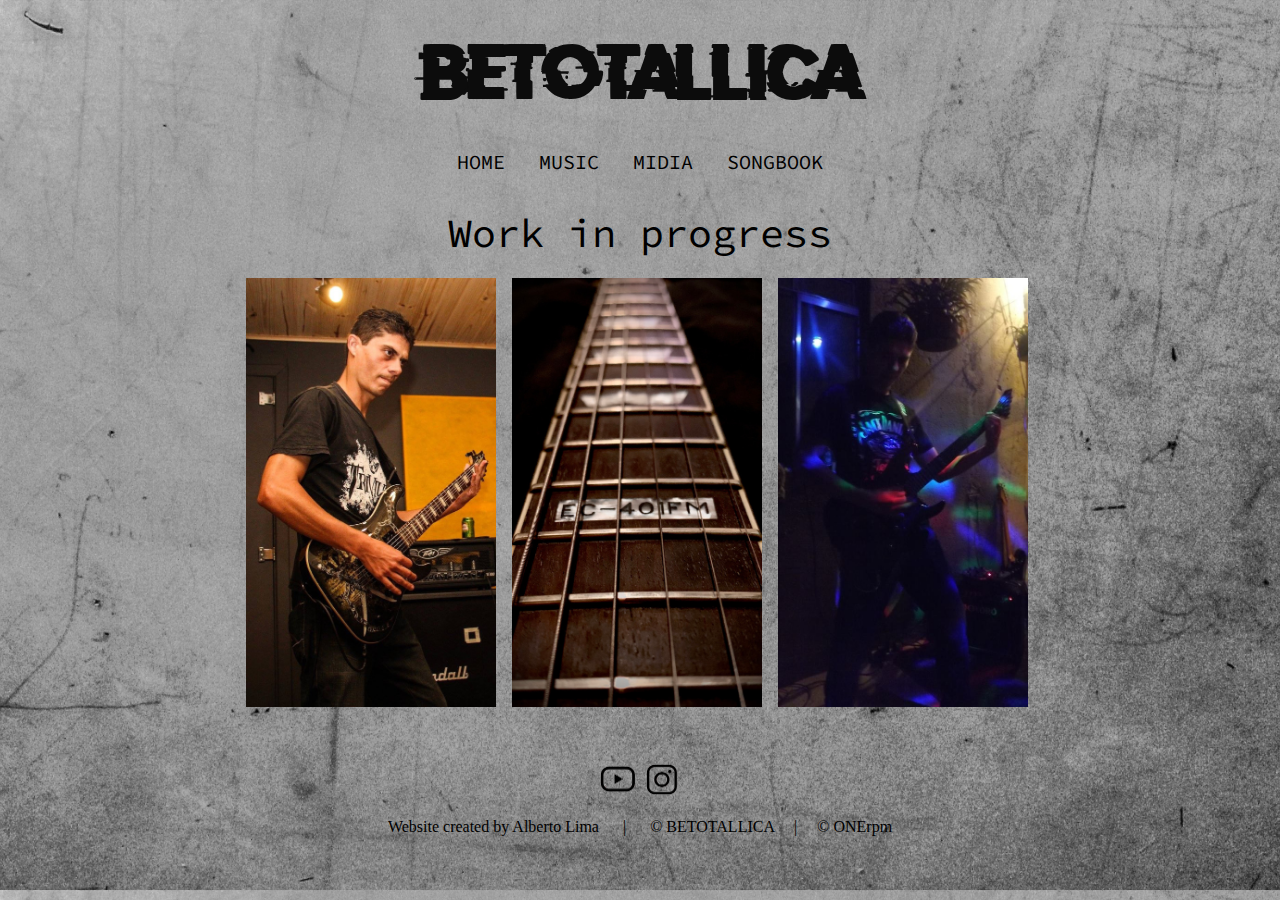
<file: index.html>
<!DOCTYPE html>
<html lang="pt-br">
<head>
    <meta charset="UTF-8">
    <meta name="viewport" content="width=device-width, initial-scale=1.0">
    <title>BetoTallica</title>
    <link rel="stylesheet" href="style.css">
    <link rel="apple-touch-icon" sizes="180x180" href="/favicon/apple-touch-icon.png">
    <link rel="icon" type="image/png" sizes="32x32" href="/favicon/favicon-32x32.png">
    <link rel="icon" type="image/png" sizes="16x16" href="/favicon/favicon-16x16.png">
    </head>
<body>
    <header>
        <h1>BETOTALLICA</h1>
    </header>
    <nav>
        <a href="index.html">HOME</a>
        <a href="music.html">MUSIC</a>
        <a href="video.html">MIDIA</a>
        <a href="songbook.html">SONGBOOK</a>
    </nav>
    <main>
        <h2>Work in progress</h2>
        <div id="P01">
            <img src="imagens/eu-guitar01.jpg" alt="eu guitar">
            <img src="imagens/guitarra-ec01.jpeg" alt="braço guitarra">
            <img src="imagens/eu-guitar02.jpg" alt="eu guitar">
        </div>
    </main>
    <footer>
        <a href="https://www.youtube.com/betotallica" target="_black"><img src="imagens/youtube-ico.png" width="160" alt="youtube ico"></a>
        <a href="https://www.instagram.com/beto.tallica" target="_blank"><img src="imagens/instagran-ico.png" width="160" alt="instagram ico"></a>
        <p> Website created by Alberto Lima &nbsp;&nbsp;&nbsp;&nbsp; | &nbsp;&nbsp;&nbsp;&nbsp; © BETOTALLICA &nbsp;&nbsp;&nbsp;&nbsp;|&nbsp;&nbsp;&nbsp;&nbsp; © ONErpm </p>
    </footer>
</body>
</html>
</file>
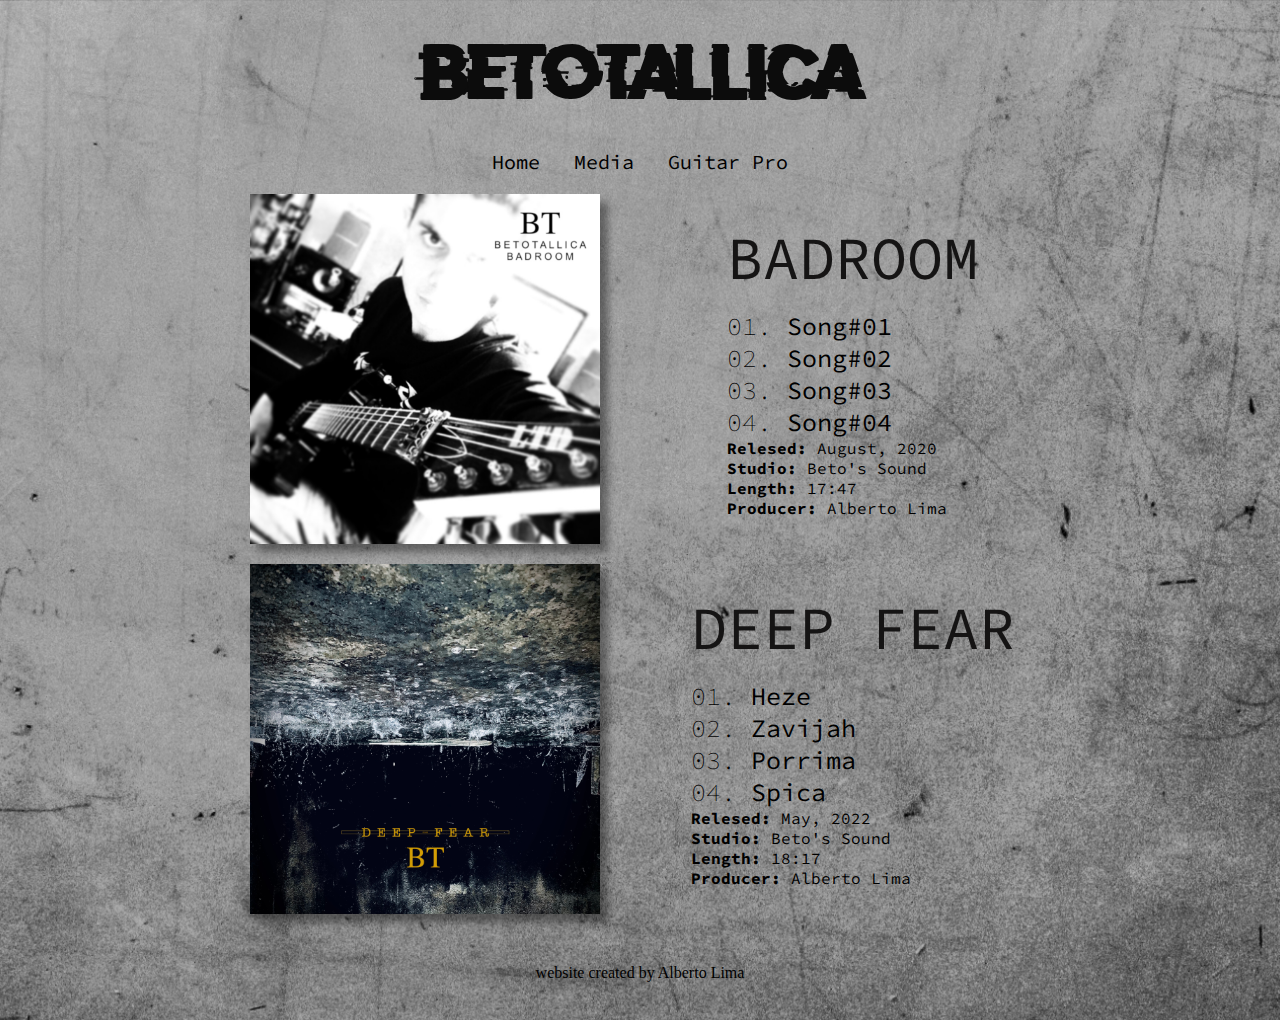
<file: home.html>
<!DOCTYPE html>
<html lang="pt-br">
<head>
    <meta charset="UTF-8">
    <meta name="viewport" content="width=device-width, initial-scale=1.0">
    <title>BetoTallica</title>
    <link rel="stylesheet" href="style.css">
</head>
<body>
    <header>
        <h1>BETOTALLICA</h1>
    </header>
    <nav>
        <a href="home.html">Home</a>
        <a href="media.html">Media</a>
        <a href="guitar-pro.html">Guitar Pro</a>
    </nav>
    <main>
        <div class="container">
            <img src="imagens/capa-badroom.jpg" alt="Capa EP Badroom">
            <ul>
                <li class="titulo">BADROOM</li>
                <li class="musica">01. <strong>Song#01</strong></li>
                <li class="musica">02. <strong>Song#02</strong></li>
                <li class="musica">03. <strong>Song#03</strong></li>
                <li class="musica">04. <strong>Song#04</strong></li>
                <li class="credito"><strong>Relesed:</strong> August, 2020</li>
                <li class="credito"><strong>Studio:</strong> Beto's Sound</li>
                <li class="credito"><strong>Length:</strong> 17:47</li>
                <li class="credito"><strong>Producer:</strong> Alberto Lima</li>
            </ul>
        </div>
        <div class="container">
            <img src="imagens/capa-deep-fear.jpg" alt="Capa EP Deep Fear">
            <ul>
                <li class="titulo">DEEP FEAR</li>
                <li class="musica">01. <strong>Heze</strong></li>
                <li class="musica">02. <strong>Zavijah</strong></li>
                <li class="musica">03. <strong>Porrima</strong></li>
                <li class="musica">04. <strong>Spica</strong></li>
                <li class="credito"><strong>Relesed:</strong> May, 2022</li>
                <li class="credito"><strong>Studio:</strong> Beto's Sound</li>
                <li class="credito"><strong>Length:</strong> 18:17</li>
                <li class="credito"><strong>Producer:</strong> Alberto Lima</li>
            </ul>
        </div>
    </main>
    <footer>website created by Alberto Lima</footer>
</body>
</html>
</file>
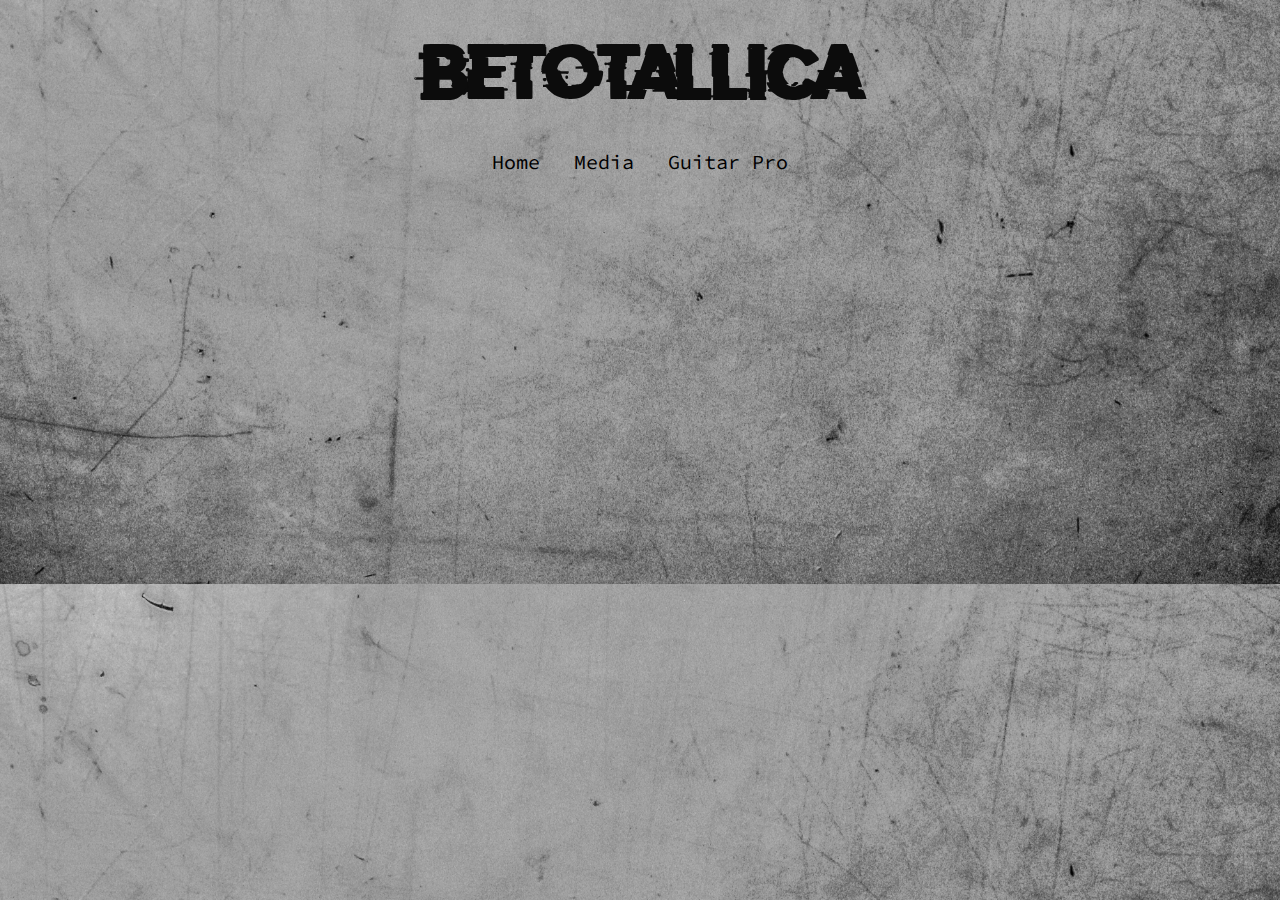
<file: media.html>
<!DOCTYPE html>
<html lang="en">
<head>
    <meta charset="UTF-8">
    <meta name="viewport" content="width=device-width, initial-scale=1.0">
    <title>BETOTALLICA</title>
    <link rel="stylesheet" href="style.css">
</head>
<body>
    <header>
      <h1>BETOTALLICA</h1>
    </header>
    <nav>
      <a href="index.html">Home</a>
      <a href="media.html">Media</a>
      <a href="guitar-pro.html">Guitar Pro</a>
    </nav>
</body>
    <div class="container">
        <div class="video">
            <iframe width="360" height="200" src="https://www.youtube.com/embed/MgriWmiYdKs" title="YouTube video player" allow="accelerometer; autoplay; clipboard-write; encrypted-media; gyroscope; picture-in-picture; web-share" allowfullscreen></iframe>
        </div>
        <div class="video">
            <iframe width="360" height="200" src="https://www.youtube.com/embed/rM72-N9GlTs" title="YouTube video player" allow="accelerometer; autoplay; clipboard-write; encrypted-media; gyroscope; picture-in-picture; web-share" allowfullscreen></iframe>
        </div>
    </div>
</html>
</file>
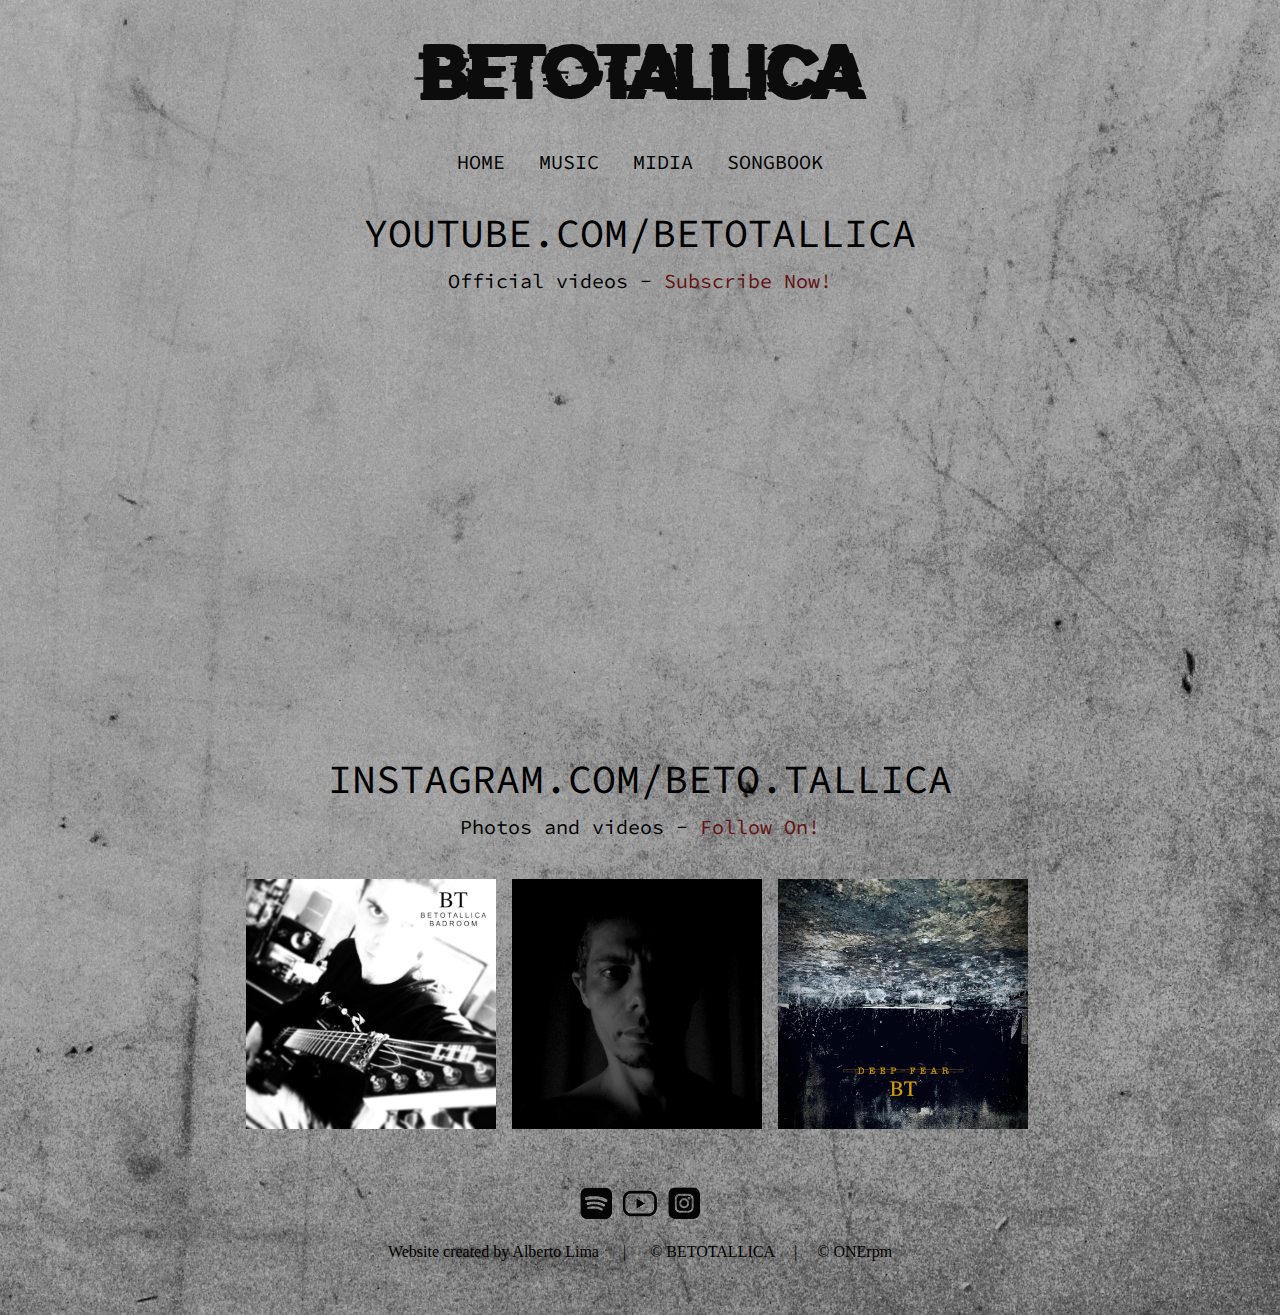
<file: midia.html>
<!DOCTYPE html>
<html lang="pt-br">
<head>
    <meta charset="UTF-8">
    <meta name="viewport" content="width=device-width, initial-scale=1.0">
    <title>BETOTALLICA</title>
    <link rel="stylesheet" href="style.css">
    <link rel="apple-touch-icon" sizes="180x180" href="/favicon/apple-touch-icon.png">
    <link rel="icon" type="image/png" sizes="32x32" href="/favicon/favicon-32x32.png">
    <link rel="icon" type="image/png" sizes="16x16" href="/favicon/favicon-16x16.png">
</head>
<body>
    <header>
        <h1>BETOTALLICA</h1>
    </header>
    <nav>
        <a href="index.html">HOME</a>
        <a href="music.html">MUSIC</a>
        <a href="midia.html">MIDIA</a>
        <a href="songbook.html">SONGBOOK</a>
    </nav>
    <main>
        <h2>YOUTUBE.COM/BETOTALLICA</h2>
        <P>Official videos - <a href="https://www.youtube.com/@betotallica" target="_blank" class="externo">Subscribe Now!</a></P>
        <div>
            <iframe width="560" height="315" src="https://www.youtube.com/embed/R4CJRp28IRU" title="YouTube video player" allow="accelerometer; autoplay; clipboard-write; encrypted-media; gyroscope; picture-in-picture; web-share" allowfullscreen></iframe>

            <iframe width="560" height="315" src="https://www.youtube.com/embed/m9lmQ0ixD-I" title="YouTube video player" allow="accelerometer; autoplay; clipboard-write; encrypted-media; gyroscope; picture-in-picture; web-share" allowfullscreen></iframe>

            <iframe width="560" height="315" src="https://www.youtube.com/embed/8ab5V6uwP7o" title="YouTube video player" allow="accelerometer; autoplay; clipboard-write; encrypted-media; gyroscope; picture-in-picture; web-share" allowfullscreen></iframe>

            <iframe width="560" height="315" src="https://www.youtube.com/embed/uReYMsqFDMI" title="YouTube video player" allow="accelerometer; autoplay; clipboard-write; encrypted-media; gyroscope; picture-in-picture; web-share" allowfullscreen></iframe>
        </div>
        <h2>INSTAGRAM.COM/BETO.TALLICA</h2>
        <P>Photos and videos - <a href="https://www.instagram.com/beto.tallica" target="_blank" class="externo">Follow On!</a></P>
        <div>
            <img src="imagens/capa-badroom-md.jpg" alt="capa badroom">
            <img src="imagens/eu-rosto.jpeg" alt="rosto">
            <img src="imagens/capa-deep-fear-md.jpg" alt="capa deep fear">
        </div>
    </main>
    <footer>
        <a href="https://open.spotify.com/artist/3A4LWUqB0JuPPR7R5LW8CP?si=oJILLiD6Qp-g63Qx20WS9Q" target="_blank"><img src="imagens/spotify-ico.png" alt="spotify"></a>
        <a href="https://www.youtube.com/betotallica" target="_black"><img src="imagens/youtube-ico.png" alt="youtube ico"></a>
        <a href="https://www.instagram.com/beto.tallica" target="_blank"><img src="imagens/instagram-ico.png" alt="instagram ico"></a>
        <p> Website created by Alberto Lima &nbsp;&nbsp;&nbsp;&nbsp; | &nbsp;&nbsp;&nbsp;&nbsp; © BETOTALLICA &nbsp;&nbsp;&nbsp;&nbsp;|&nbsp;&nbsp;&nbsp;&nbsp; © ONErpm </p>
    </footer>
</body>
</html>
</file>
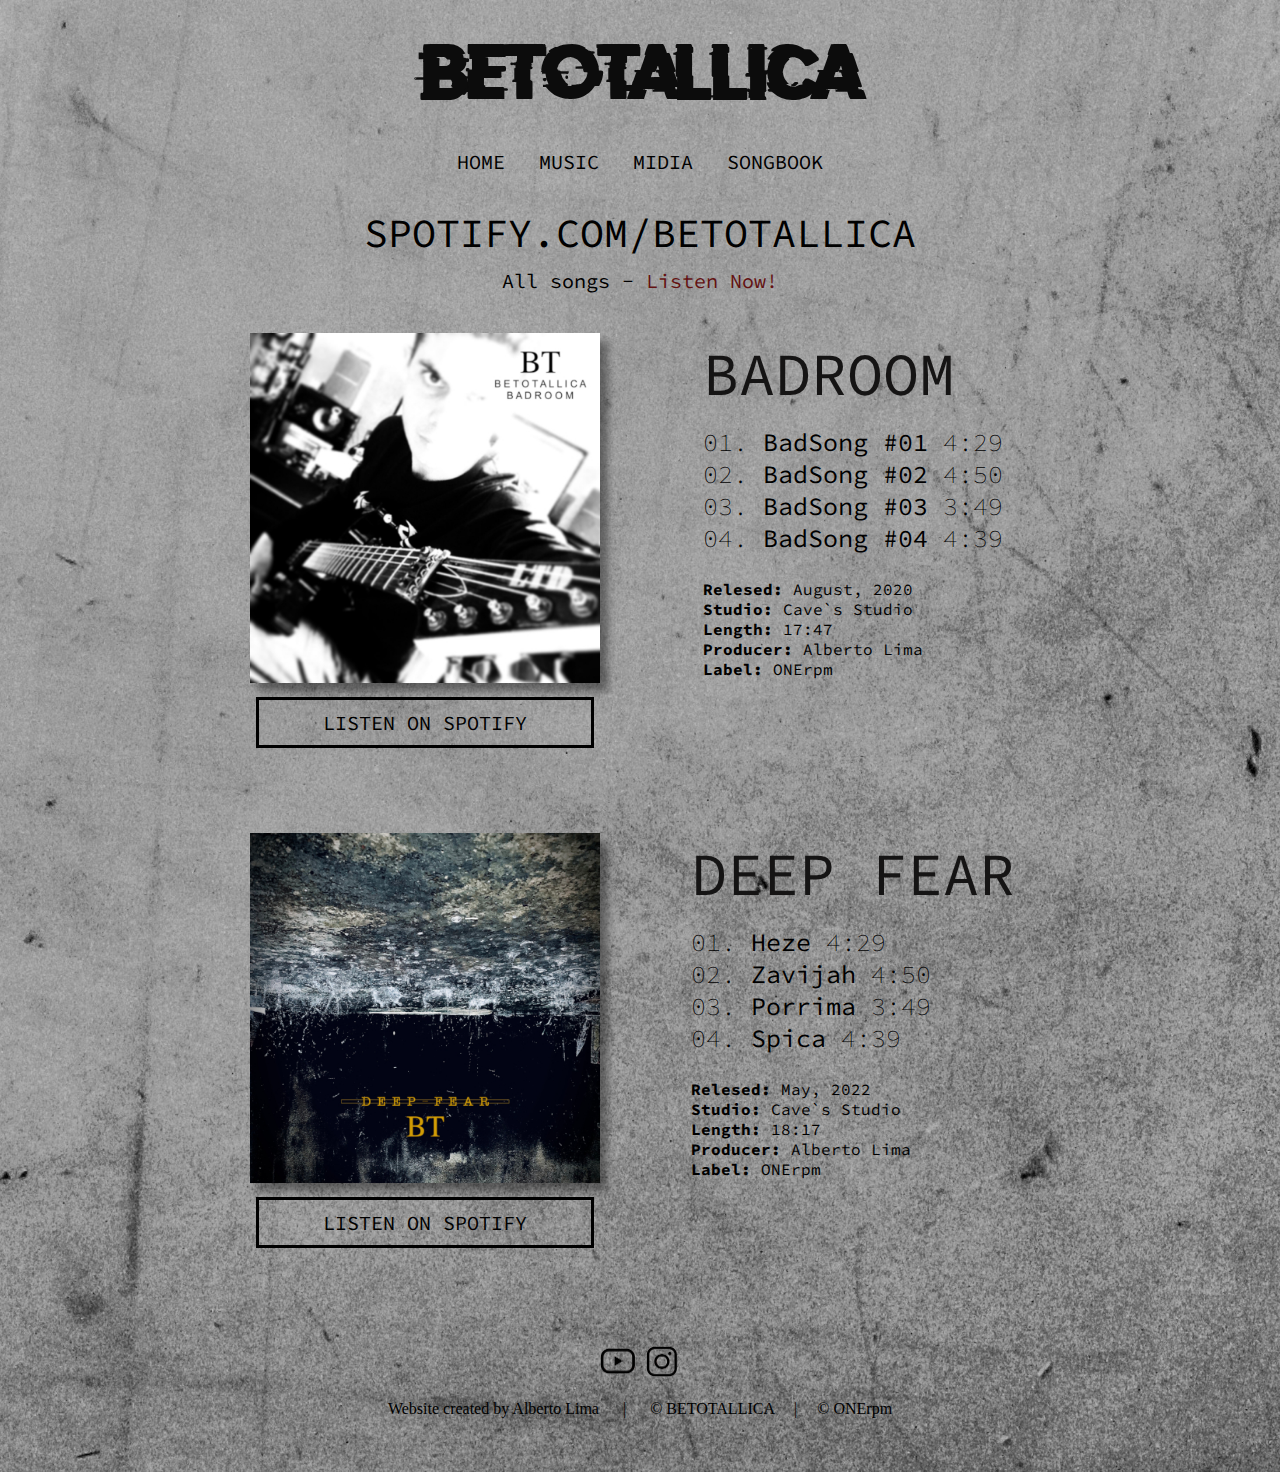
<file: music.html>
<!DOCTYPE html>
<html lang="pt-br">
<head>
    <meta charset="UTF-8">
    <meta name="viewport" content="width=device-width, initial-scale=1.0">
    <title>BETOTALLICA</title>
    <link rel="stylesheet" href="style.css">
    <link rel="apple-touch-icon" sizes="180x180" href="/favicon/apple-touch-icon.png">
    <link rel="icon" type="image/png" sizes="32x32" href="/favicon/favicon-32x32.png">
    <link rel="icon" type="image/png" sizes="16x16" href="/favicon/favicon-16x16.png">
</head>
<body>
    <header>
        <h1>BETOTALLICA</h1>
    </header>
    <nav>
        <a href="index.html">HOME</a>
        <a href="music.html">MUSIC</a>
        <a href="video.html">MIDIA</a>
        <a href="songbook.html">SONGBOOK</a>
    </nav>
    <main>
        <h2>SPOTIFY.COM/BETOTALLICA</h2>
        <P>All songs - <a href="https://open.spotify.com/artist/3A4LWUqB0JuPPR7R5LW8CP?si=1XPf8qQ0SiisULe66cHQ4A&nd=1" target="_blank" class="externo">Listen Now!</a></P>
         <div class="container">
            <img src="imagens/capa-badroom-md.jpg" alt="Capa EP Badroom">
            <ul>
                <li class="titulo">BADROOM</li>
                <li class="musica">01. <strong>BadSong #01</strong> 4:29</li>
                <li class="musica">02. <strong>BadSong #02</strong> 4:50</li>
                <li class="musica">03. <strong>BadSong #03</strong> 3:49</li>
                <li class="musica">04. <strong>BadSong #04</strong> 4:39</li>
                <li class="creditoup"><strong>Relesed:</strong> August, 2020</li>
                <li class="credito"><strong>Studio:</strong> Cave`s Studio</li>
                <li class="credito"><strong>Length:</strong> 17:47</li>
                <li class="credito"><strong>Producer:</strong> Alberto Lima</li>
                <li class="credito"><strong>Label:</strong> ONErpm</li>
            </ul>
        </div>
        <button class="btn-link">
        <a href="https://open.spotify.com/album/6MD8rEdgbsW3hlyTd6HzDT" target="_blank">LISTEN ON SPOTIFY</a>
        </button>
        <div class="container">
            <img src="imagens/capa-deep-fear-md.jpg" alt="Capa EP Badroom">
            <ul>
                <li class="titulo">DEEP FEAR</li>
                <li class="musica">01. <strong>Heze</strong> 4:29</li>
                <li class="musica">02. <strong>Zavijah</strong> 4:50</li>
                <li class="musica">03. <strong>Porrima</strong> 3:49</li>
                <li class="musica">04. <strong>Spica</strong> 4:39</li>
                <li class="creditoup"><strong>Relesed:</strong> May, 2022</li>
                <li class="credito"><strong>Studio:</strong> Cave`s Studio</li>
                <li class="credito"><strong>Length:</strong> 18:17</li>
                <li class="credito"><strong>Producer:</strong> Alberto Lima</li>
                <li class="credito"><strong>Label:</strong> ONErpm</li>
            </ul>
        </div>
        <button class="btn-link">
            <a href="https://open.spotify.com/album/0nFT8guJMfNMA785p8F2bF" target="_blank">LISTEN ON SPOTIFY</a>
        </button>
    </main>
    <footer>
        <a href="https://www.youtube.com/betotallica" target="_black"><img src="imagens/youtube-ico.png" width="160" alt="youtube ico"></a>
        <a href="https://www.instagram.com/beto.tallica" target="_blank"><img src="imagens/instagran-ico.png" width="160" alt="instagram ico"></a>
        <p> Website created by Alberto Lima &nbsp;&nbsp;&nbsp;&nbsp; | &nbsp;&nbsp;&nbsp;&nbsp; © BETOTALLICA &nbsp;&nbsp;&nbsp;&nbsp;|&nbsp;&nbsp;&nbsp;&nbsp; © ONErpm </p>
    </footer>
</body>
</html>
</file>
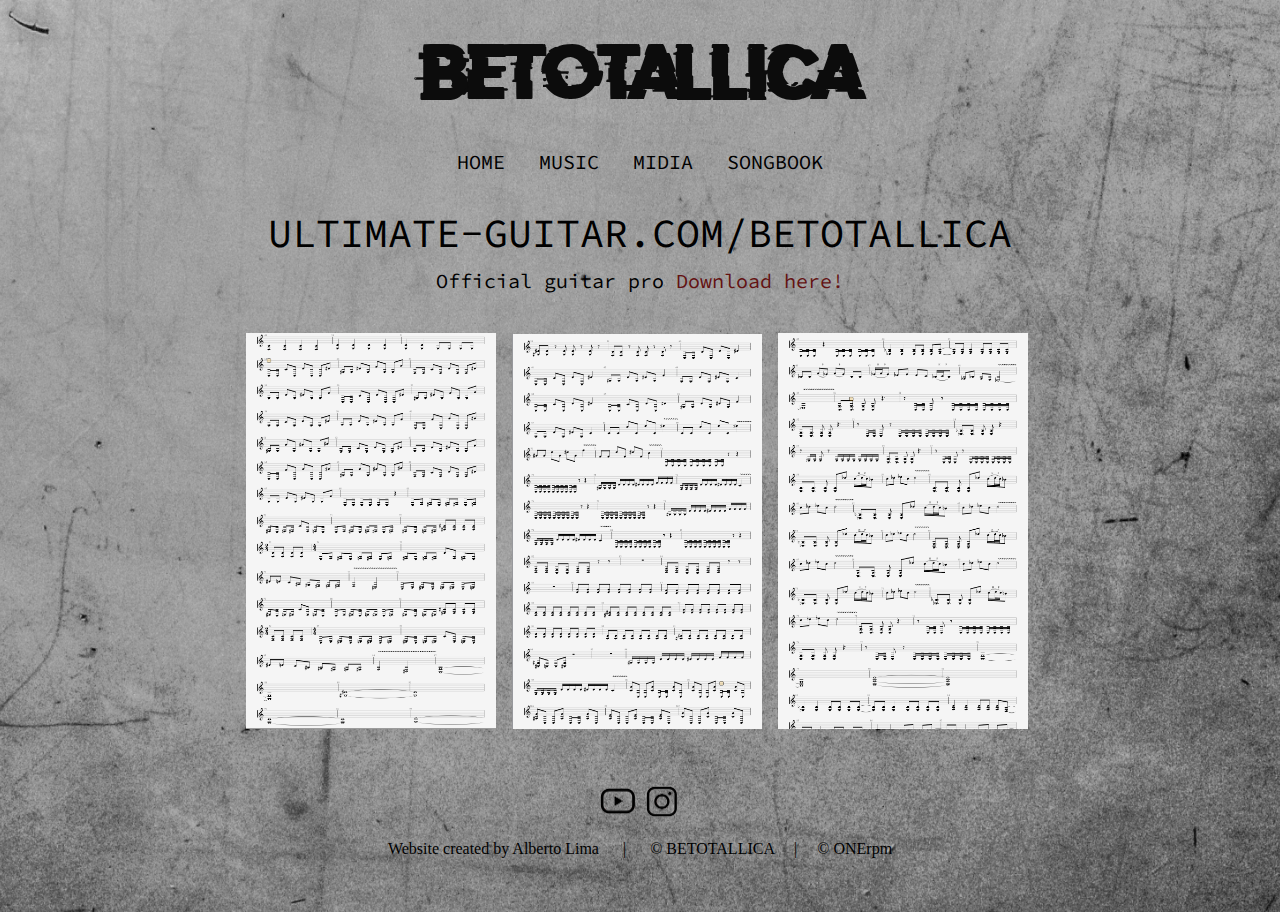
<file: songbook.html>
<!DOCTYPE html>
<html lang="pt-br">
<head>
    <meta charset="UTF-8">
    <meta name="viewport" content="width=device-width, initial-scale=1.0">
    <title>BETOTALLICA</title>
    <link rel="stylesheet" href="style.css">
    <link rel="apple-touch-icon" sizes="180x180" href="/favicon/apple-touch-icon.png">
    <link rel="icon" type="image/png" sizes="32x32" href="/favicon/favicon-32x32.png">
    <link rel="icon" type="image/png" sizes="16x16" href="/favicon/favicon-16x16.png">
</head>
<body>
    <header>
        <h1>BETOTALLICA</h1>
    </header>
    <nav>
        <a href="index.html">HOME</a>
        <a href="music.html">MUSIC</a>
        <a href="video.html">MIDIA</a>
        <a href="songbook.html">SONGBOOK</a>
    </nav>
    <main>
        <h2>ULTIMATE-GUITAR.COM/BETOTALLICA</h2>
        <P>Official guitar pro <a href="https://www.ultimate-guitar.com/artist/betotallica_1950011" target="_blank" class="externo">Download here!</a></P>
        <div>
            <img src="imagens/partitura01.png" alt="partitura">
            <img src="imagens/partitura02.png" alt="partitura">
            <img src="imagens/partitura03.png" alt="partitura">
        </div>
    </main>
    <footer>
        <a href="https://www.youtube.com/betotallica" target="_black"><img src="imagens/youtube-ico.png" width="160" alt="youtube ico"></a>
        <a href="https://www.instagram.com/beto.tallica" target="_blank"><img src="imagens/instagran-ico.png" width="160" alt="instagram ico"></a>
        <p> Website created by Alberto Lima &nbsp;&nbsp;&nbsp;&nbsp; | &nbsp;&nbsp;&nbsp;&nbsp; © BETOTALLICA &nbsp;&nbsp;&nbsp;&nbsp;|&nbsp;&nbsp;&nbsp;&nbsp; © ONErpm </p>
    </footer>
</body>
</html>
</file>
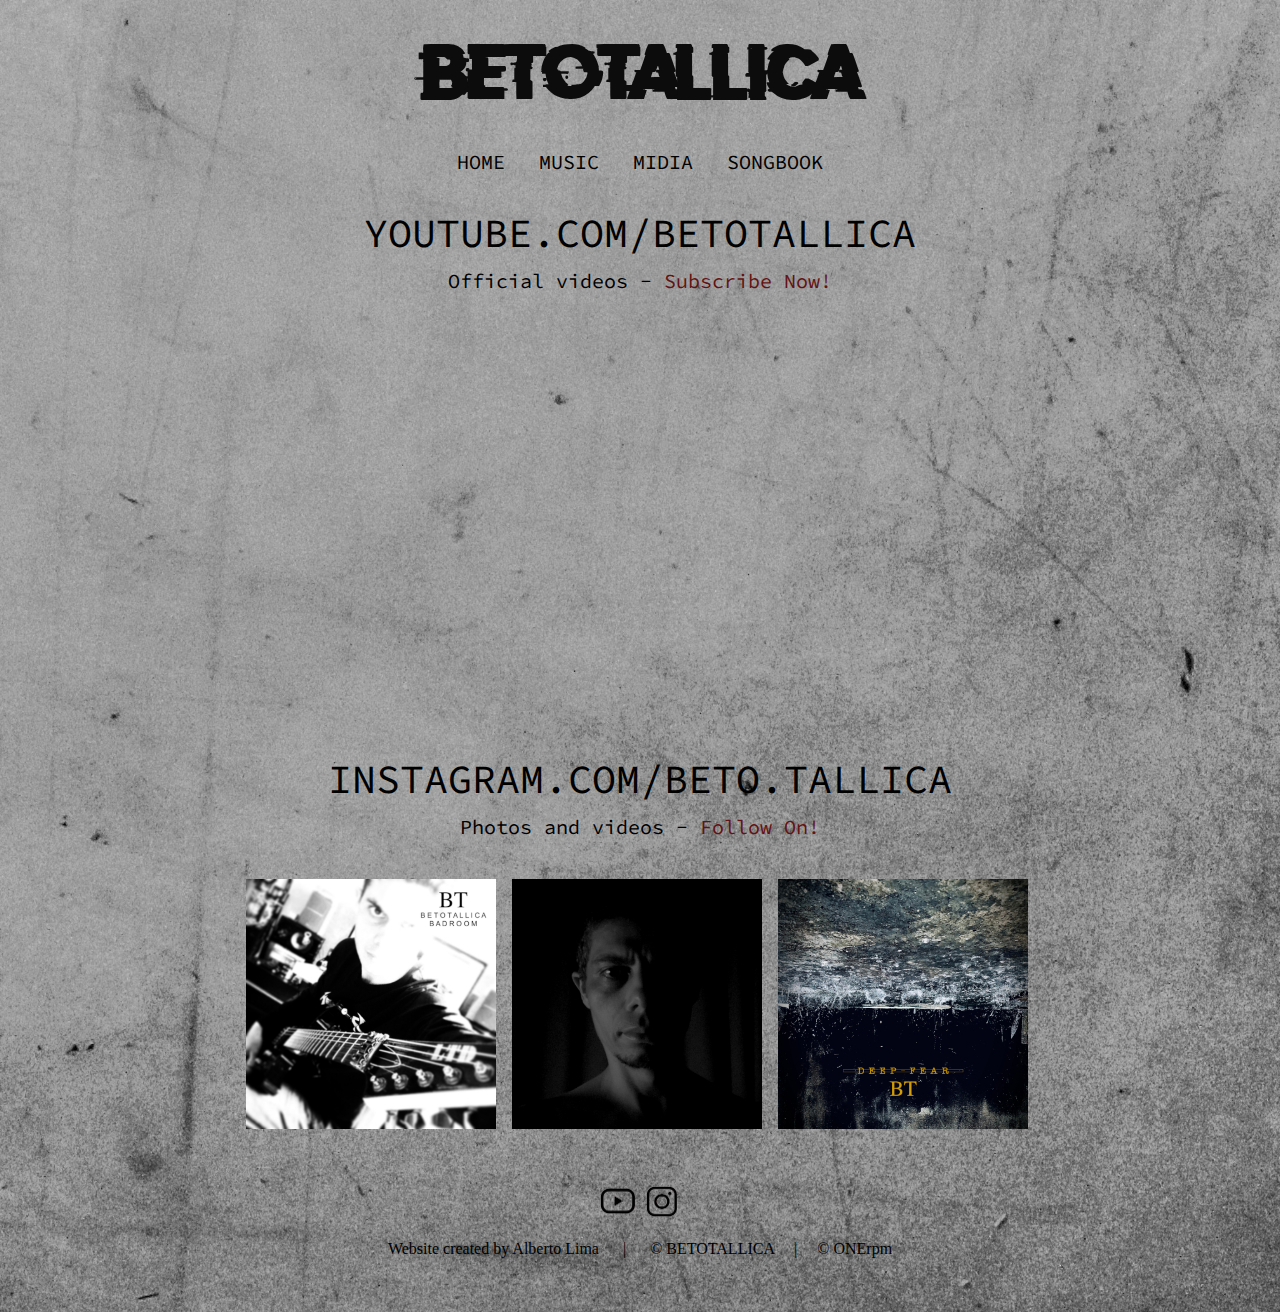
<file: video.html>
<!DOCTYPE html>
<html lang="pt-br">
<head>
    <meta charset="UTF-8">
    <meta name="viewport" content="width=device-width, initial-scale=1.0">
    <title>BETOTALLICA</title>
    <link rel="stylesheet" href="style.css">
    <link rel="apple-touch-icon" sizes="180x180" href="/favicon/apple-touch-icon.png">
    <link rel="icon" type="image/png" sizes="32x32" href="/favicon/favicon-32x32.png">
    <link rel="icon" type="image/png" sizes="16x16" href="/favicon/favicon-16x16.png">
</head>
<body>
    <header>
        <h1>BETOTALLICA</h1>
    </header>
    <nav>
        <a href="index.html">HOME</a>
        <a href="music.html">MUSIC</a>
        <a href="video.html">MIDIA</a>
        <a href="songbook.html">SONGBOOK</a>
    </nav>
    <main>
        <h2>YOUTUBE.COM/BETOTALLICA</h2>
        <P>Official videos - <a href="https://www.youtube.com/@betotallica" target="_blank" class="externo">Subscribe Now!</a></P>
        <div>
            <iframe width="560" height="315" src="https://www.youtube.com/embed/R4CJRp28IRU" title="YouTube video player" allow="accelerometer; autoplay; clipboard-write; encrypted-media; gyroscope; picture-in-picture; web-share" allowfullscreen></iframe>

            <iframe width="560" height="315" src="https://www.youtube.com/embed/m9lmQ0ixD-I" title="YouTube video player" allow="accelerometer; autoplay; clipboard-write; encrypted-media; gyroscope; picture-in-picture; web-share" allowfullscreen></iframe>

            <iframe width="560" height="315" src="https://www.youtube.com/embed/8ab5V6uwP7o" title="YouTube video player" allow="accelerometer; autoplay; clipboard-write; encrypted-media; gyroscope; picture-in-picture; web-share" allowfullscreen></iframe>

            <iframe width="560" height="315" src="https://www.youtube.com/embed/uReYMsqFDMI" title="YouTube video player" allow="accelerometer; autoplay; clipboard-write; encrypted-media; gyroscope; picture-in-picture; web-share" allowfullscreen></iframe>
        </div>
        <h2>INSTAGRAM.COM/BETO.TALLICA</h2>
        <P>Photos and videos - <a href="https://www.instagram.com/beto.tallica" target="_blank" class="externo">Follow On!</a></P>
        <div>
            <img src="imagens/capa-badroom-md.jpg" alt="capa badroom">
            <img src="imagens/eu-rosto.jpeg" alt="rosto">
            <img src="imagens/capa-deep-fear-md.jpg" alt="capa deep fear">
        </div>
    </main>
    <footer>
        <a href="https://www.youtube.com/betotallica" target="_black"><img src="imagens/youtube-ico.png" width="160" alt="youtube ico"></a>
        <a href="https://www.instagram.com/beto.tallica" target="_blank"><img src="imagens/instagran-ico.png" width="160" alt="instagram ico"></a>
        <p> Website created by Alberto Lima &nbsp;&nbsp;&nbsp;&nbsp; | &nbsp;&nbsp;&nbsp;&nbsp; © BETOTALLICA &nbsp;&nbsp;&nbsp;&nbsp;|&nbsp;&nbsp;&nbsp;&nbsp; © ONErpm </p>
    </footer>
</body>
</html>
</file>
<file: style.css>
@charset "UTF-8";

@import url('https://fonts.googleapis.com/css2?family=Rubik+Glitch&display=swap');

@import url('https://fonts.googleapis.com/css2?family=Source+Code+Pro:ital,wght@0,200;0,300;0,400;0,500;0,600;0,700;0,800;0,900;1,200;1,300;1,400;1,500;1,600;1,700;1,800;1,900&display=swap');

@font-face {
    font-family: 'Doctor';
    src: url('fontes/Doctor Glitch.otf') format('opentype'), url('fontes/Doctor Glitch.ttf') format('truetype');
    font-weight: normal;
    font-style: normal;
}
body {
    background-color: rgb(80, 80, 80);
    background-image: url("imagens/background.jpeg");
    background-position: center center;
    background-size: cover;
}    
header {
    text-align: center;
}
h1 {
    color: #0c0c0c;
    font-family: 'Doctor', 'Times New Roman', Times, serif;
    font-size: 60PX;
}
nav {
    text-align: center;
    margin-bottom: 20px;
}
nav > a {
    color: black;
    font-size: 20px;
    font-family: 'Source Code Pro', monospace;
    padding: 5px;
    margin: 0 10px 0 10px;
    text-decoration: none;
    transition-duration: 0.5s;
}
nav > a:hover {
    color: white;
    background-color: rgba(0, 0, 0, 0.5);
}
main {
    min-width: 300px;
    max-width: 800px;
    margin: auto;
}
main > h2 {
    font-family: 'Source Code Pro', monospace;
    font-weight: normal;
    text-align: center;
    font-size: 40PX;
    margin-bottom: 10PX;
}
main > p {
    font-family: 'Source Code Pro', monospace;
    font-size: 20px;
    text-align: center;
    margin: 0 0 40px 0;
}
main a {
    color: rgb(99, 18, 18);
    text-decoration: none;
    transition-duration: 0.5s;
}
main a:hover {
    text-decoration: underline;
} 
.container {
    display: flex;
}
div {
    margin: 20px 0 20px 0;
}
div > img {
    max-width: 250px;
    margin-left: 6px;
    margin-right: 6px;
}
.container {
    width: auto;
    display: flex;
}
.container > img {
    margin-left: 10px;
    max-width: 350px;
    max-height: 350px;
    box-shadow: 8px 8px 8px rgba(0, 0, 0, 0.4);
}
.container > ul {
    margin: auto;
    list-style-type: none;
}
li.titulo {
    font-family: 'Source Code Pro', monospace;
    font-weight: normal;
    color: #151414;
    font-size: 60px;
    margin-left: 20px;
    margin-bottom: 15px;
}
li.musica {
    font-family: 'Source Code Pro', monospace;
    font-weight: lighter;
    color: black;
    font-size: 25px;
    margin-left: 20px;
}
li.credito {
    font-family: 'Source Code Pro', monospace;
    margin-left: 20px;
}
li.creditoup {
    font-family: 'Source Code Pro', monospace;
    margin-left: 20px;
    margin-top: 25px;
}
button{
    width: 350px;
    height: 40px;
    border-style: hidden;
    margin-left: 10px;
    margin-bottom: 70px;
    background-color: transparent;
}
.btn-link a {
    font-family: 'Source Code Pro', monospace;
    color: black;
    font-size: 20px;
    padding: 10px 64px 10px 64px;
    border: 3px solid black;
    text-decoration: none;
    transition-duration: 0.5s;
}
button > a:hover{
    color: white;
    background-color: rgba(0, 0, 0, 0.5);
}
iframe {
    width: 302px;
    height: 170px;
    position: relative;
    padding: 10px 0 10px 70px;
    border: hidden;
}
iframe.home {
    width: 560px;
    height: 315px;
    position: relative;
    padding: 10px 0 10px 125px;
    border: hidden;
}
footer {
    color: black;
    text-align: center;
    padding: 30px;
}

footer img {
    max-width: 40px;
    box-sizing: border-box;
}
footer img:hover {
    border: 2px solid rgba(255, 255, 255, 0);
}
</file>
